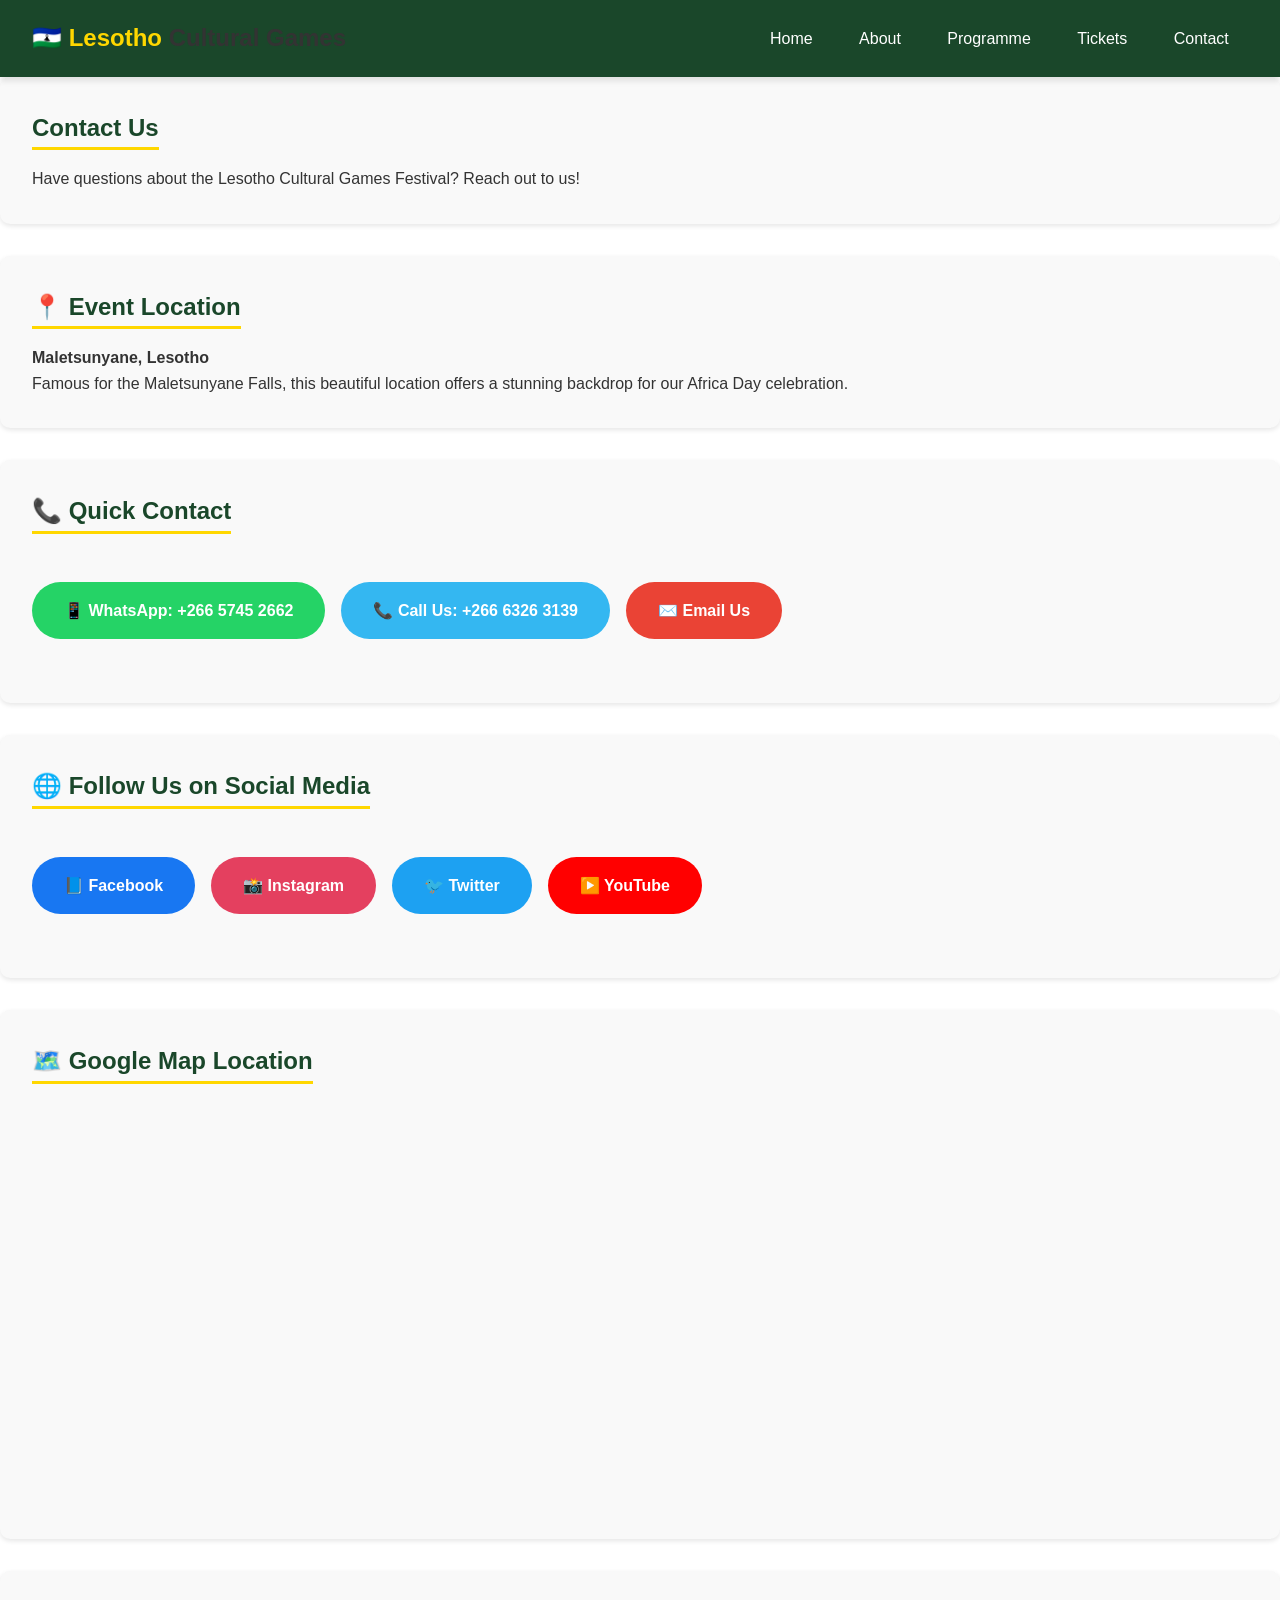
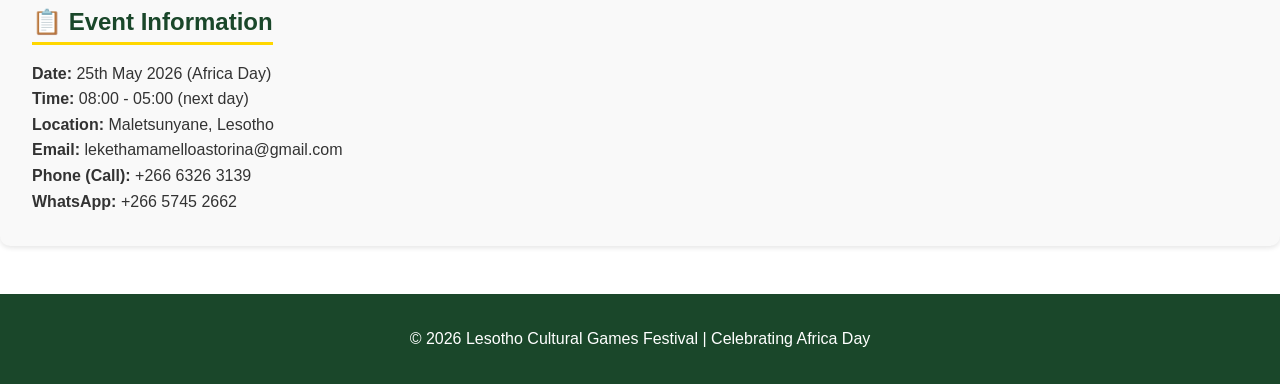
<file: contact.html>
<!DOCTYPE html>
<html lang="en">
<head>
    <meta charset="UTF-8">
    <meta name="viewport" content="width=device-width, initial-scale=1.0">
    <title>Contact | Lesotho Cultural Games Festival</title>
    <link rel="stylesheet" href="style.css">
</head>
<body>
    <header>
        <nav>
            <div class="logo">🇱🇸 <span>Lesotho</span> Cultural Games</div>
            <ul class="nav-links">
                <li><a href="index.html">Home</a></li>
                <li><a href="about.html">About</a></li>
                <li><a href="programme.html">Programme</a></li>
                <li><a href="tickets.html">Tickets</a></li>
                <li><a href="contact.html">Contact</a></li>
            </ul>
        </nav>
    </header>

    <main>
        <div class="card">
            <h2>Contact Us</h2>
            <p>Have questions about the Lesotho Cultural Games Festival? Reach out to us!</p>
        </div>

        <div class="card">
            <h2>📍 Event Location</h2>
            <p><strong>Maletsunyane, Lesotho</strong></p>
            <p>Famous for the Maletsunyane Falls, this beautiful location offers a stunning backdrop for our Africa Day celebration.</p>
        </div>

        <div class="card">
            <h2>📞 Quick Contact</h2>
            <div class="contact-buttons">
                <a href="https://wa.me/26657452662" class="contact-btn whatsapp" target="_blank">
                    📱 WhatsApp: +266 5745 2662
                </a>
                <a href="tel:+26663263139" class="contact-btn call">
                    📞 Call Us: +266 6326 3139
                </a>
                <a href="mailto:lekethamamelloastorina@gmail.com" class="contact-btn email">
                    ✉️ Email Us
                </a>
            </div>
        </div>

        <div class="card">
            <h2>🌐 Follow Us on Social Media</h2>
            <div class="contact-buttons">
                <a href="#" class="contact-btn" style="background: #1877F2;">📘 Facebook</a>
                <a href="#" class="contact-btn" style="background: #E4405F;">📸 Instagram</a>
                <a href="#" class="contact-btn" style="background: #1DA1F2;">🐦 Twitter</a>
                <a href="#" class="contact-btn" style="background: #FF0000;">▶️ YouTube</a>
            </div>
        </div>

        <div class="card">
            <h2>🗺️ Google Map Location</h2>
            <iframe 
                src="https://www.google.com/maps/embed?pb=!1m18!1m12!1m3!1d3605.738!2d27.876!3d-29.816!2m3!1f0!2f0!3f0!3m2!1i1024!2i768!4f13.1!3m3!1m2!1s0x1eae6e5c5c5c5c5%3A0x5c5c5c5c5c5c5c5c!2sMaletsunyane%20Falls!5e0!3m2!1sen!2sls!4v1234567890!5m2!1sen!2sls" 
                width="100%" 
                height="400" 
                style="border:0; border-radius:10px;" 
                allowfullscreen="" 
                loading="lazy">
            </iframe>
        </div>

        <div class="card">
            <h2>📋 Event Information</h2>
            <p><strong>Date:</strong> 25th May 2026 (Africa Day)</p>
            <p><strong>Time:</strong> 08:00 - 05:00 (next day)</p>
            <p><strong>Location:</strong> Maletsunyane, Lesotho</p>
            <p><strong>Email:</strong> lekethamamelloastorina@gmail.com</p>
            <p><strong>Phone (Call):</strong> +266 6326 3139</p>
            <p><strong>WhatsApp:</strong> +266 5745 2662</p>
        </div>
    </main>

    <footer>
        <p>&copy; 2026 Lesotho Cultural Games Festival | Celebrating Africa Day</p>
    </footer>
</body>
</html>
</file>
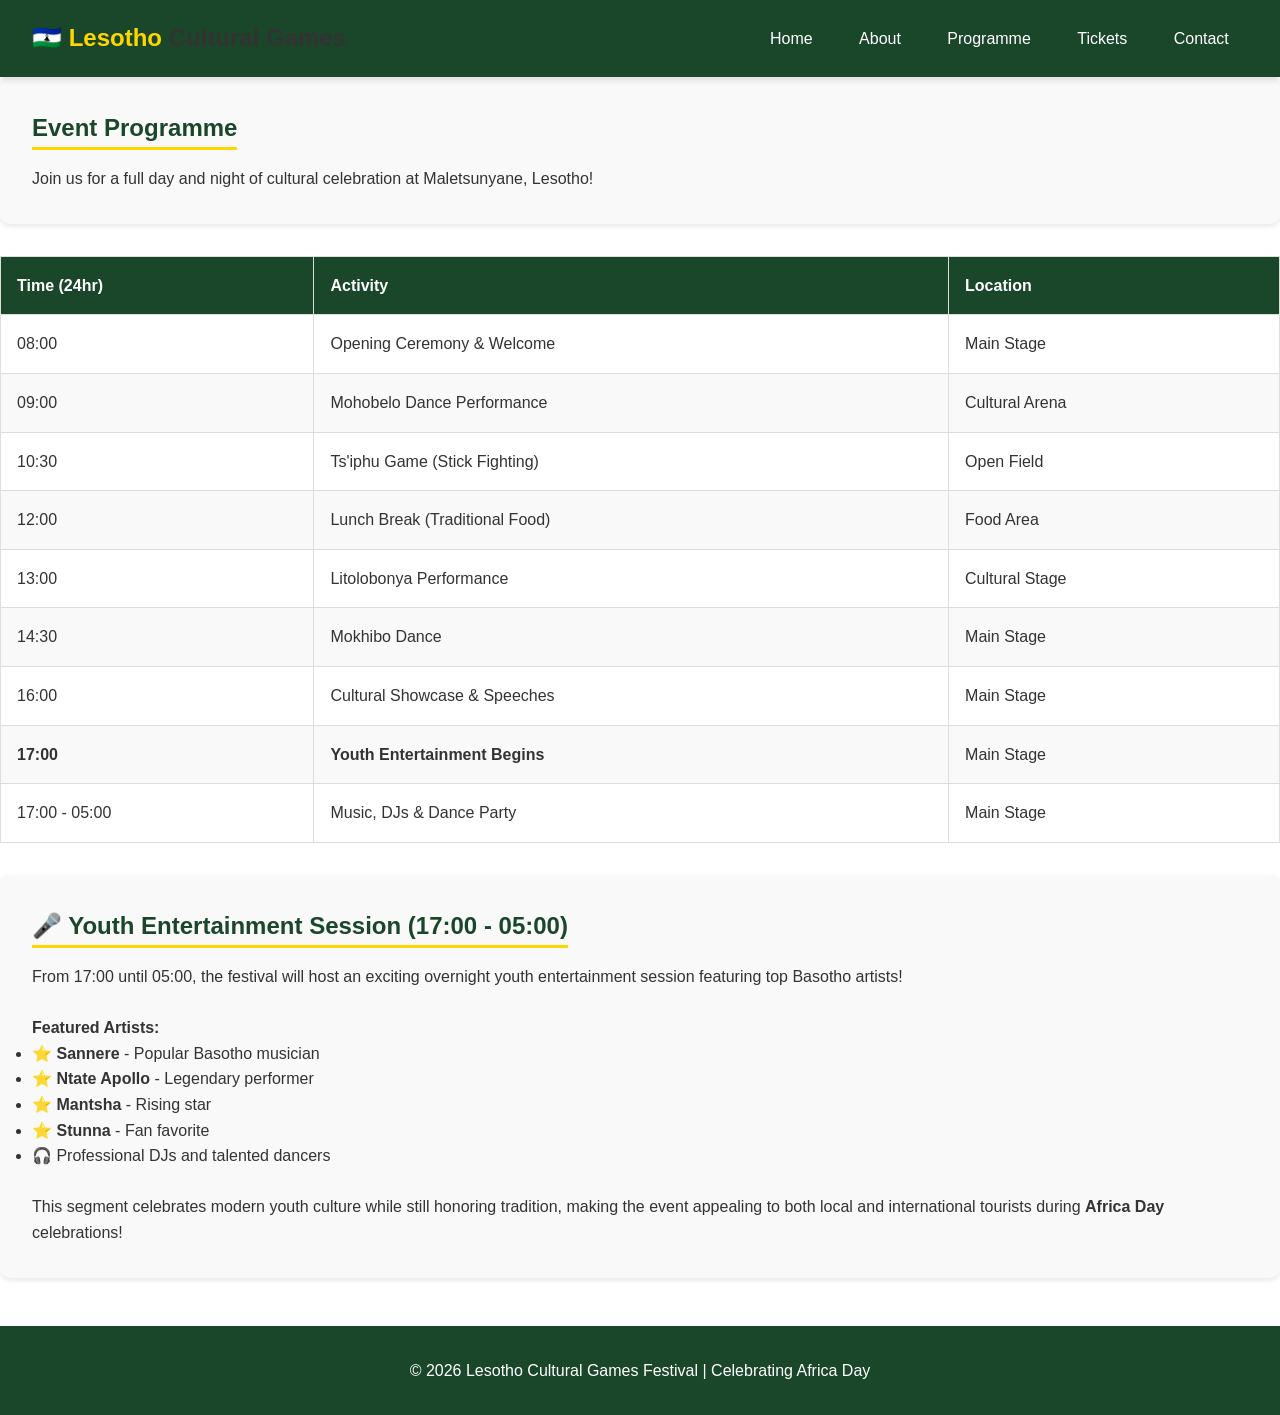
<file: programme.html>
<!DOCTYPE html>
<html lang="en">
<head>
    <meta charset="UTF-8">
    <meta name="viewport" content="width=device-width, initial-scale=1.0">
    <title>Programme | Lesotho Cultural Games Festival</title>
    <link rel="stylesheet" href="style.css">
</head>
<body>
    <header>
        <nav>
            <div class="logo">🇱🇸 <span>Lesotho</span> Cultural Games</div>
            <ul class="nav-links">
                <li><a href="index.html">Home</a></li>
                <li><a href="about.html">About</a></li>
                <li><a href="programme.html">Programme</a></li>
                <li><a href="tickets.html">Tickets</a></li>
                <li><a href="contact.html">Contact</a></li>
            </ul>
        </nav>
    </header>

    <main>
        <div class="card">
            <h2>Event Programme</h2>
            <p>Join us for a full day and night of cultural celebration at Maletsunyane, Lesotho!</p>
        </div>

        <table class="schedule-table">
            <thead>
                <tr>
                    <th>Time (24hr)</th>
                    <th>Activity</th>
                    <th>Location</th>
                </tr>
            </thead>
            <tbody>
                <tr><td>08:00</td><td>Opening Ceremony & Welcome</td><td>Main Stage</td></tr>
                <tr><td>09:00</td><td>Mohobelo Dance Performance</td><td>Cultural Arena</td></tr>
                <tr><td>10:30</td><td>Ts'iphu Game (Stick Fighting)</td><td>Open Field</td></tr>
                <tr><td>12:00</td><td>Lunch Break (Traditional Food)</td><td>Food Area</td></tr>
                <tr><td>13:00</td><td>Litolobonya Performance</td><td>Cultural Stage</td></tr>
                <tr><td>14:30</td><td>Mokhibo Dance</td><td>Main Stage</td></tr>
                <tr><td>16:00</td><td>Cultural Showcase & Speeches</td><td>Main Stage</td></tr>
                <tr><td><strong>17:00</strong></td><td><strong>Youth Entertainment Begins</strong></td><td>Main Stage</td></tr>
                <tr><td>17:00 - 05:00</td><td>Music, DJs & Dance Party</td><td>Main Stage</td></tr>
            </tbody>
        </table>

        <div class="card">
            <h2>🎤 Youth Entertainment Session (17:00 - 05:00)</h2>
            <p>From 17:00 until 05:00, the festival will host an exciting overnight youth entertainment session featuring top Basotho artists!</p>
            <br>
            <p><strong>Featured Artists:</strong></p>
            <ul>
                <li>⭐ <strong>Sannere</strong> - Popular Basotho musician</li>
                <li>⭐ <strong>Ntate Apollo</strong> - Legendary performer</li>
                <li>⭐ <strong>Mantsha</strong> - Rising star</li>
                <li>⭐ <strong>Stunna</strong> - Fan favorite</li>
                <li>🎧 Professional DJs and talented dancers</li>
            </ul>
            <br>
            <p>This segment celebrates modern youth culture while still honoring tradition, making the event appealing to both local and international tourists during <strong>Africa Day</strong> celebrations!</p>
        </div>
    </main>

    <footer>
        <p>&copy; 2026 Lesotho Cultural Games Festival | Celebrating Africa Day</p>
    </footer>
</body>
</html>
</file>
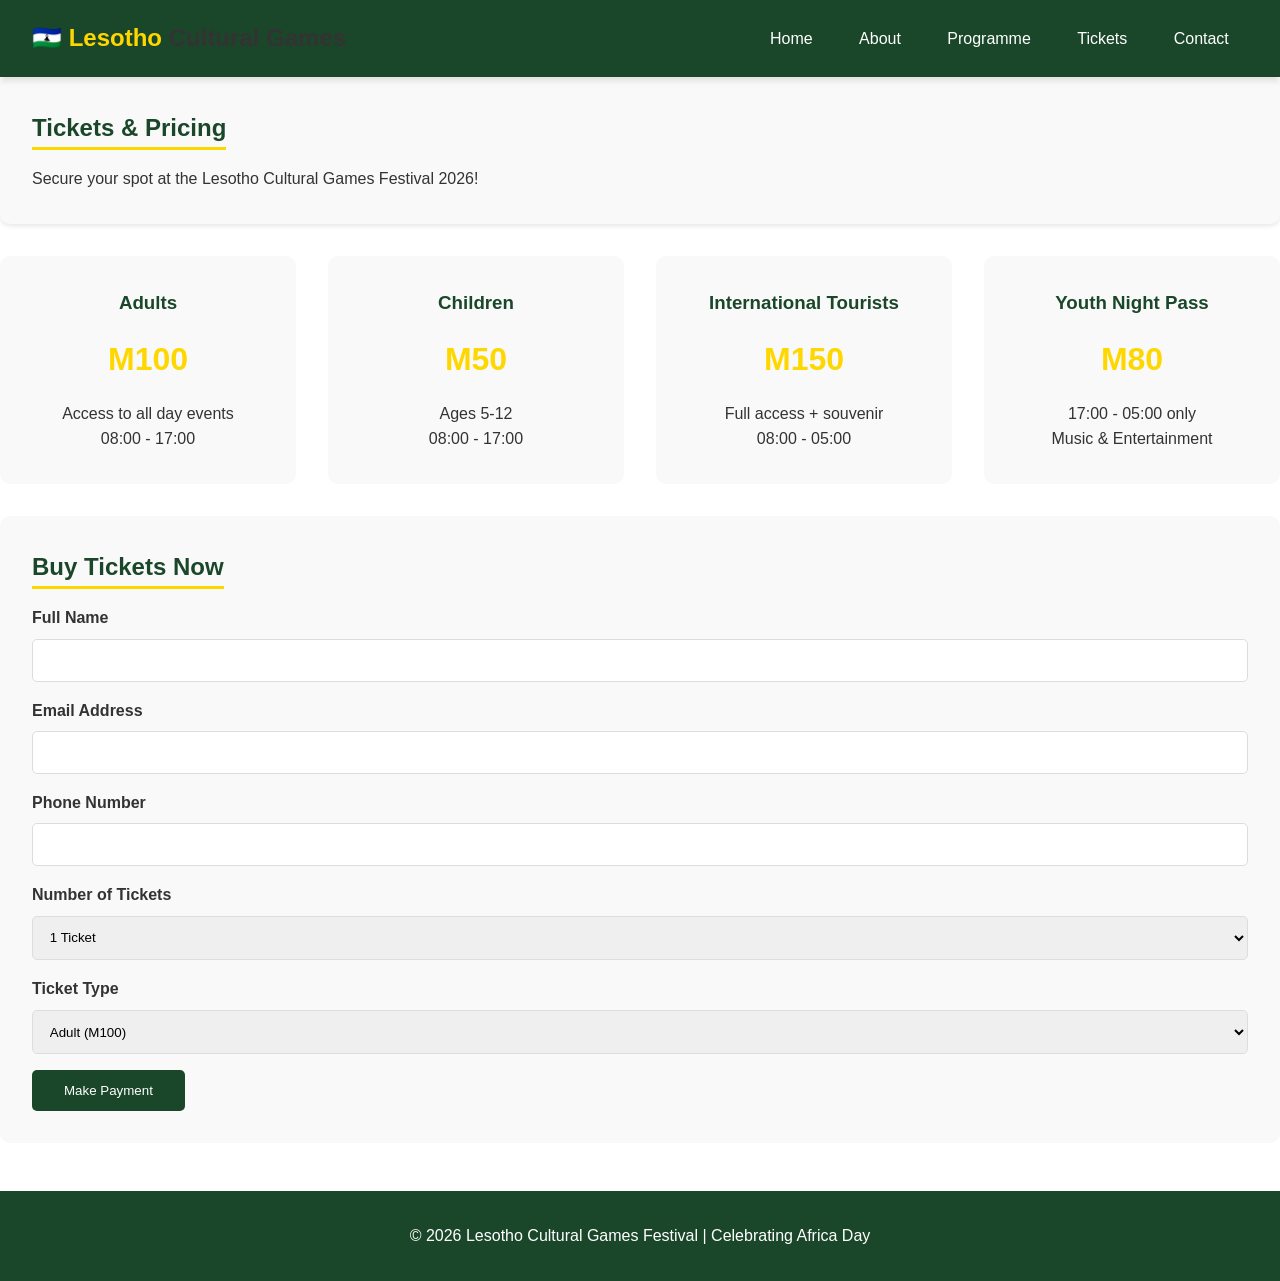
<file: tickets.html>
<!DOCTYPE html>
<html lang="en">
<head>
    <meta charset="UTF-8">
    <meta name="viewport" content="width=device-width, initial-scale=1.0">
    <title>Tickets | Lesotho Cultural Games Festival</title>
    <link rel="stylesheet" href="style.css">
</head>
<body>
    <header>
        <nav>
            <div class="logo">🇱🇸 <span>Lesotho</span> Cultural Games</div>
            <ul class="nav-links">
                <li><a href="index.html">Home</a></li>
                <li><a href="about.html">About</a></li>
                <li><a href="programme.html">Programme</a></li>
                <li><a href="tickets.html">Tickets</a></li>
                <li><a href="contact.html">Contact</a></li>
            </ul>
        </nav>
    </header>

    <main>
        <div class="card">
            <h2>Tickets & Pricing</h2>
            <p>Secure your spot at the Lesotho Cultural Games Festival 2026!</p>
        </div>

        <div class="pricing-grid">
            <div class="pricing-card">
                <h3>Adults</h3>
                <div class="price">M100</div>
                <p>Access to all day events</p>
                <p>08:00 - 17:00</p>
            </div>
            <div class="pricing-card">
                <h3>Children</h3>
                <div class="price">M50</div>
                <p>Ages 5-12</p>
                <p>08:00 - 17:00</p>
            </div>
            <div class="pricing-card">
                <h3>International Tourists</h3>
                <div class="price">M150</div>
                <p>Full access + souvenir</p>
                <p>08:00 - 05:00</p>
            </div>
            <div class="pricing-card">
                <h3>Youth Night Pass</h3>
                <div class="price">M80</div>
                <p>17:00 - 05:00 only</p>
                <p>Music & Entertainment</p>
            </div>
        </div>

        <div class="registration-form">
            <h2>Buy Tickets Now</h2>
            <form action="#" method="POST">
                <div class="form-group">
                    <label for="name">Full Name</label>
                    <input type="text" id="name" name="name" required>
                </div>

                <div class="form-group">
                    <label for="email">Email Address</label>
                    <input type="email" id="email" name="email" required>
                </div>

                <div class="form-group">
                    <label for="phone">Phone Number</label>
                    <input type="tel" id="phone" name="phone" required>
                </div>

                <div class="form-group">
                    <label for="tickets">Number of Tickets</label>
                    <select id="tickets" name="tickets">
                        <option value="1">1 Ticket</option>
                        <option value="2">2 Tickets</option>
                        <option value="3">3 Tickets</option>
                        <option value="4">4 Tickets</option>
                        <option value="5">5+ Tickets</option>
                    </select>
                </div>

                <div class="form-group">
                    <label for="ticket-type">Ticket Type</label>
                    <select id="ticket-type" name="ticket-type">
                        <option value="adult">Adult (M100)</option>
                        <option value="child">Child (M50)</option>
                        <option value="international">International Tourist (M150)</option>
                        <option value="youth">Youth Night Pass (M80)</option>
                        <option value="youth">AT GATE INCREASED BY (M50)</option>
                    </select>
                </div>

                <button type="submit" class="btn">Make Payment</button>
            </form>
        </div>
    </main>

    <footer>
        <p>&copy; 2026 Lesotho Cultural Games Festival | Celebrating Africa Day</p>
    </footer>
</body>
</html>
</file>
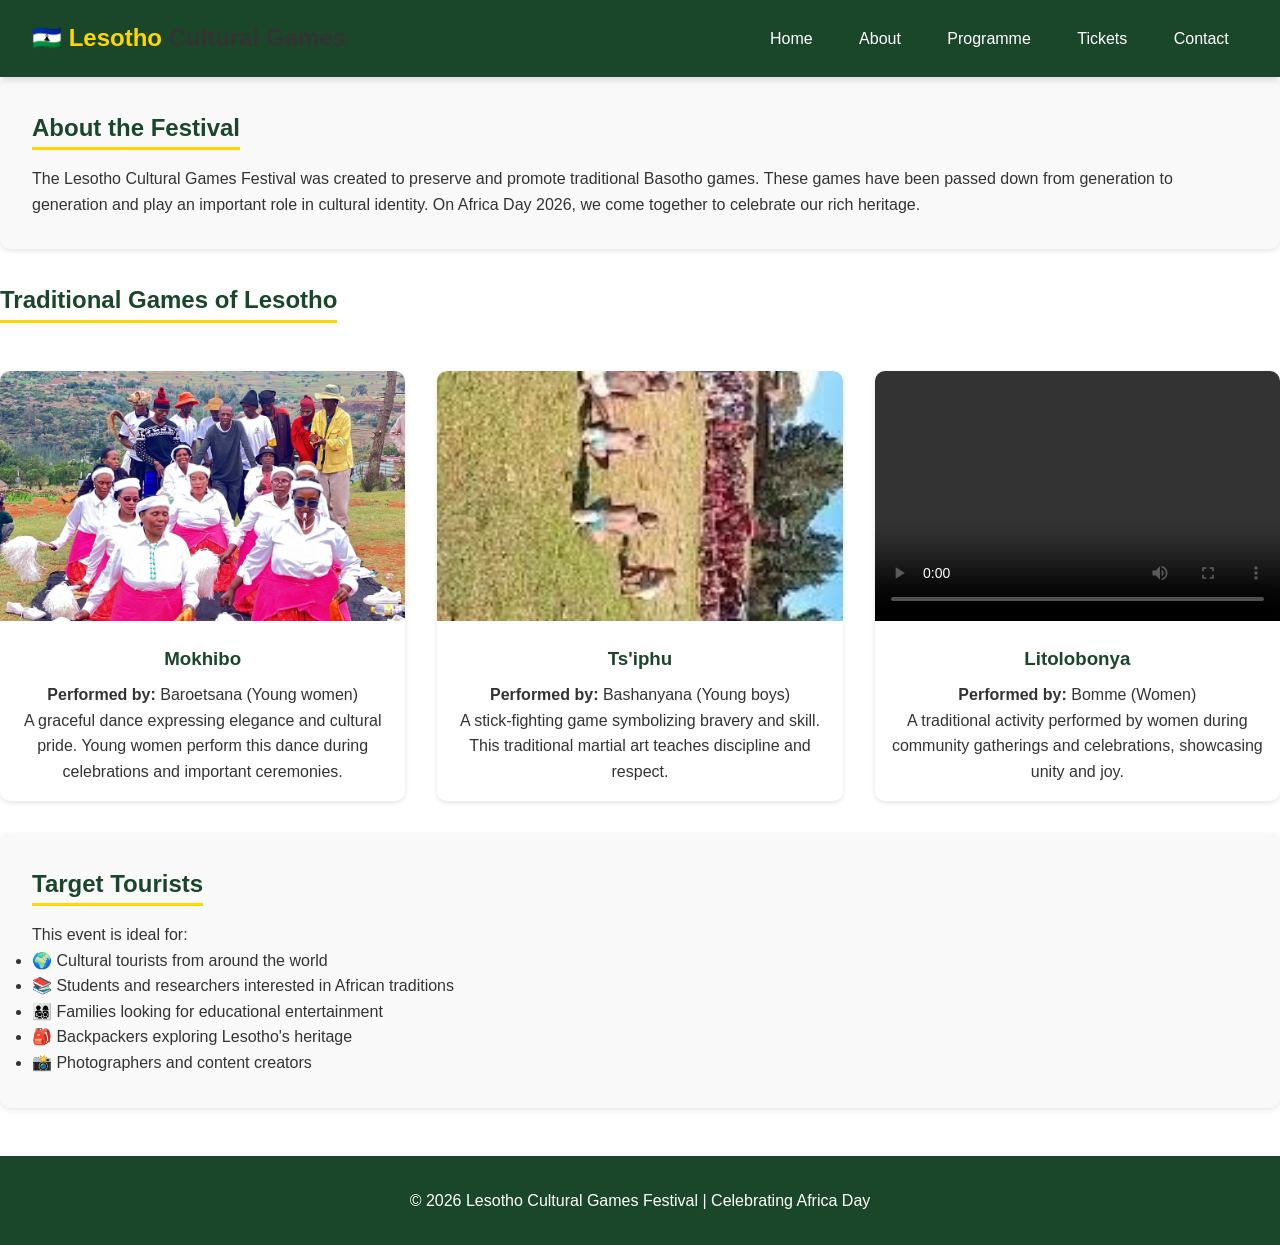
<file: docs/about.html>
<!DOCTYPE html>
<html lang="en">
<head>
    <meta charset="UTF-8">
    <meta name="viewport" content="width=device-width, initial-scale=1.0">
    <title>About | Lesotho Cultural Games Festival</title>
    <link rel="stylesheet" href="style.css">
</head>
<body>
    <header>
        <nav>
            <div class="logo">🇱🇸 <span>Lesotho</span> Cultural Games</div>
            <ul class="nav-links">
                <li><a href="index.html">Home</a></li>
                <li><a href="about.html">About</a></li>
                <li><a href="programme.html">Programme</a></li>
                <li><a href="tickets.html">Tickets</a></li>
                <li><a href="contact.html">Contact</a></li>
            </ul>
        </nav>
    </header>

    <main>
        <div class="card">
            <h2>About the Festival</h2>
            <p>The Lesotho Cultural Games Festival was created to preserve and promote traditional Basotho games. These games have been passed down from generation to generation and play an important role in cultural identity. On Africa Day 2026, we come together to celebrate our rich heritage.</p>
        </div>

        <h2>Traditional Games of Lesotho</h2>
        <div class="media-gallery">
            <!-- Mokhibo -->
            <div class="media-item">
                <img src="Mokhibo.jpg" alt="Mokhibo Dance">
                <div class="media-caption">
                    <h3>Mokhibo</h3>
                    <p><strong>Performed by:</strong> Baroetsana (Young women)</p>
                    <p>A graceful dance expressing elegance and cultural pride. Young women perform this dance during celebrations and important ceremonies.</p>
                </div>
            </div>

            <!-- Ts'iphu -->
            <div class="media-item">
                <img src="Tshiphu.jpg" alt="Ts'iphu Game">
                <div class="media-caption">
                    <h3>Ts'iphu</h3>
                    <p><strong>Performed by:</strong> Bashanyana (Young boys)</p>
                    <p>A stick-fighting game symbolizing bravery and skill. This traditional martial art teaches discipline and respect.</p>
                </div>
            </div>

            <!-- Litolobonya with Video -->
            <div class="media-item">
                <video controls>
                    <source src=" litolobonya.mp4" type="video/mp4">
                    Your browser does not support the video tag.
                </video>
                <div class="media-caption">
                    <h3>Litolobonya</h3>
                    <p><strong>Performed by:</strong> Bomme (Women)</p>
                    <p>A traditional activity performed by women during community gatherings and celebrations, showcasing unity and joy.</p>
                </div>
            </div>
        </div>

        <div class="card">
            <h2>Target Tourists</h2>
            <p>This event is ideal for:</p>
            <ul>
                <li>🌍 Cultural tourists from around the world</li>
                <li>📚 Students and researchers interested in African traditions</li>
                <li>👨‍👩‍👧‍👦 Families looking for educational entertainment</li>
                <li>🎒 Backpackers exploring Lesotho's heritage</li>
                <li>📸 Photographers and content creators</li>
            </ul>
        </div>
    </main>

    <footer>
        <p>&copy; 2026 Lesotho Cultural Games Festival | Celebrating Africa Day</p>
    </footer>
</body>
</html>
</file>
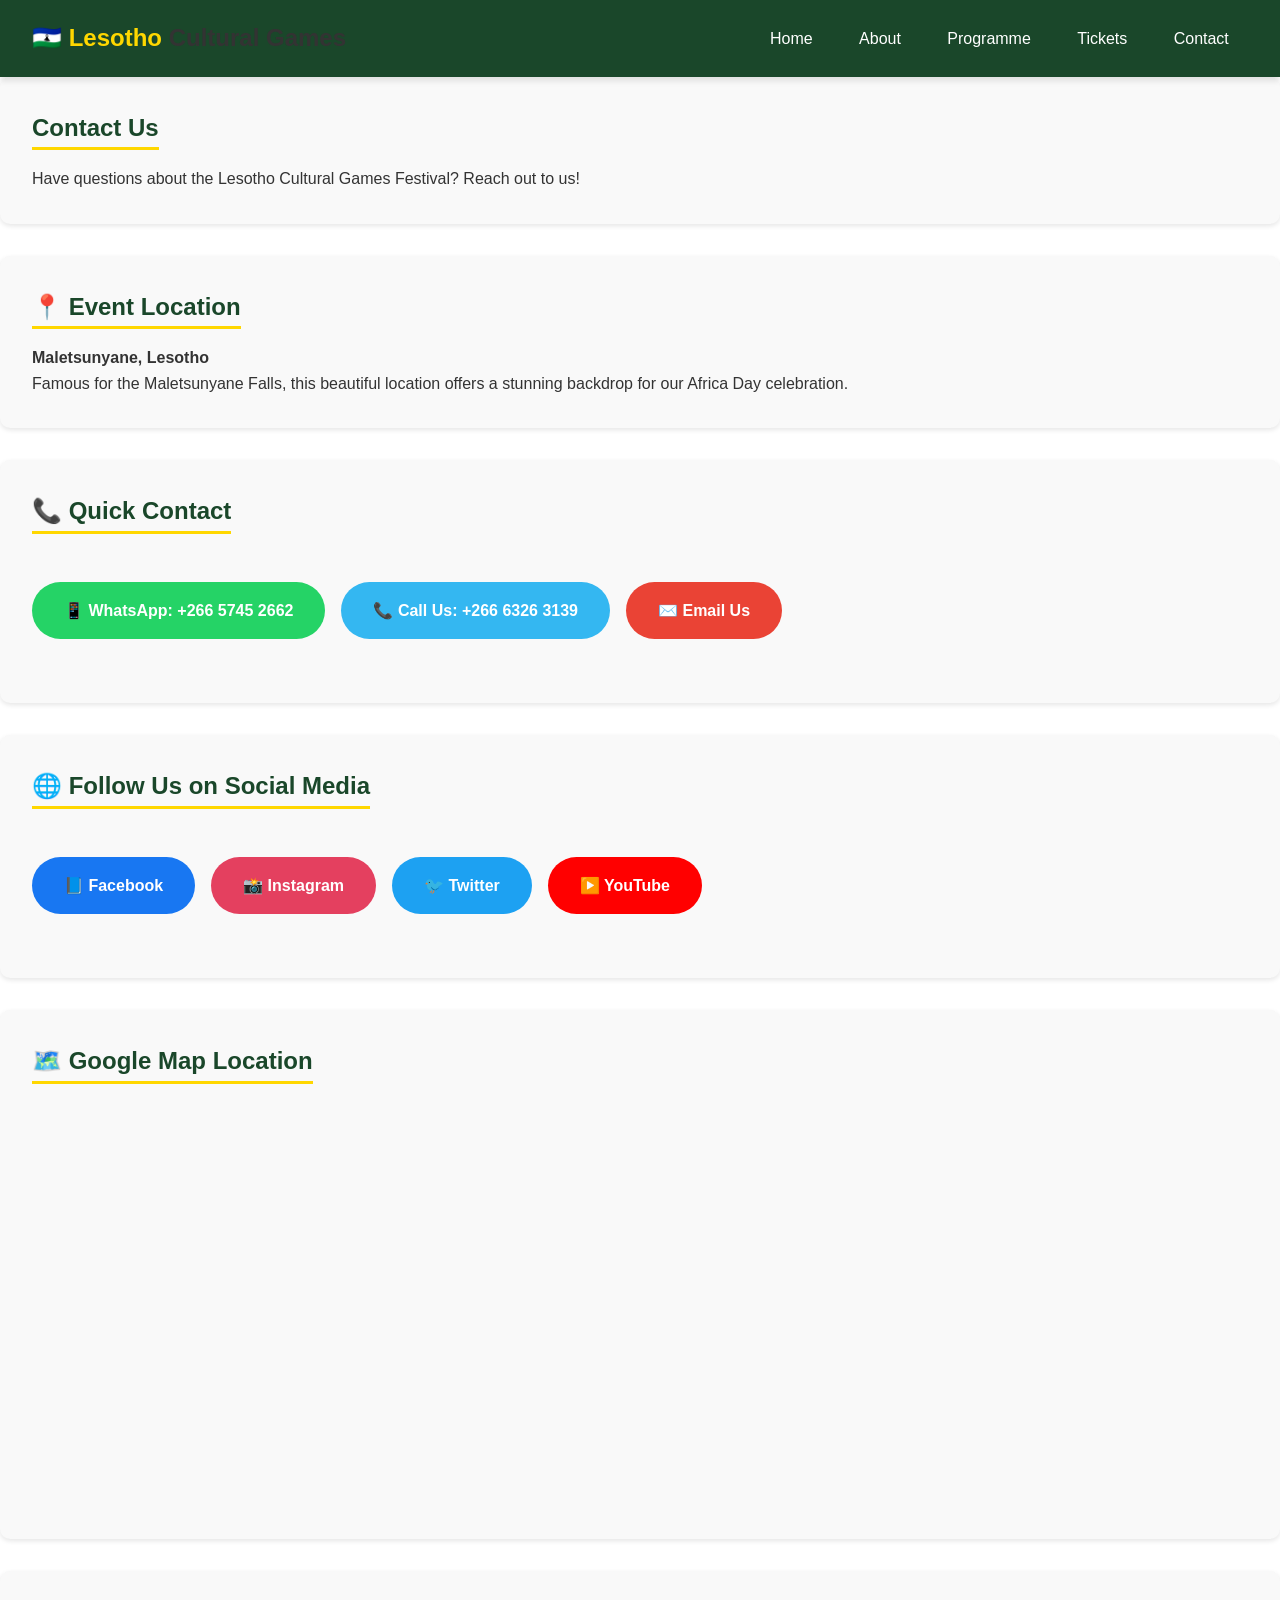
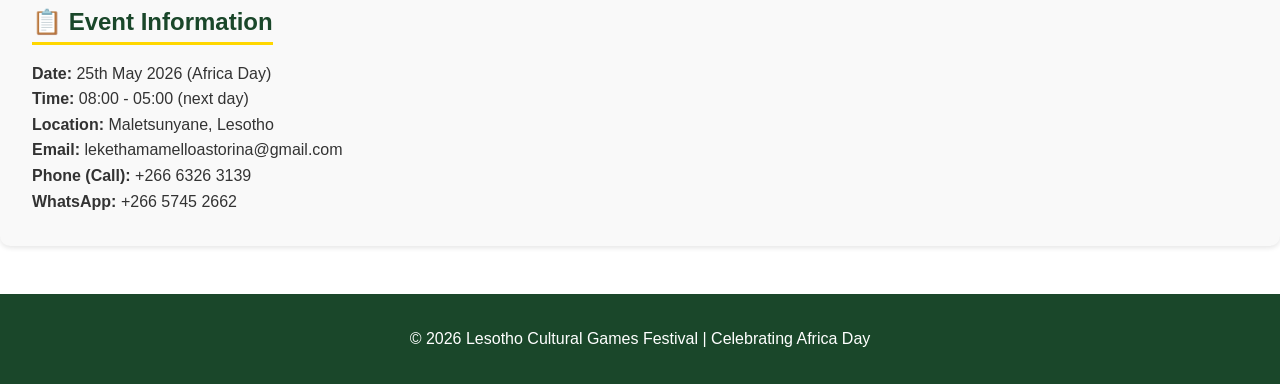
<file: docs/contact.html>
<!DOCTYPE html>
<html lang="en">
<head>
    <meta charset="UTF-8">
    <meta name="viewport" content="width=device-width, initial-scale=1.0">
    <title>Contact | Lesotho Cultural Games Festival</title>
    <link rel="stylesheet" href="style.css">
</head>
<body>
    <header>
        <nav>
            <div class="logo">🇱🇸 <span>Lesotho</span> Cultural Games</div>
            <ul class="nav-links">
                <li><a href="index.html">Home</a></li>
                <li><a href="about.html">About</a></li>
                <li><a href="programme.html">Programme</a></li>
                <li><a href="tickets.html">Tickets</a></li>
                <li><a href="contact.html">Contact</a></li>
            </ul>
        </nav>
    </header>

    <main>
        <div class="card">
            <h2>Contact Us</h2>
            <p>Have questions about the Lesotho Cultural Games Festival? Reach out to us!</p>
        </div>

        <div class="card">
            <h2>📍 Event Location</h2>
            <p><strong>Maletsunyane, Lesotho</strong></p>
            <p>Famous for the Maletsunyane Falls, this beautiful location offers a stunning backdrop for our Africa Day celebration.</p>
        </div>

        <div class="card">
            <h2>📞 Quick Contact</h2>
            <div class="contact-buttons">
                <a href="https://wa.me/26657452662" class="contact-btn whatsapp" target="_blank">
                    📱 WhatsApp: +266 5745 2662
                </a>
                <a href="tel:+26663263139" class="contact-btn call">
                    📞 Call Us: +266 6326 3139
                </a>
                <a href="mailto:lekethamamelloastorina@gmail.com" class="contact-btn email">
                    ✉️ Email Us
                </a>
            </div>
        </div>

        <div class="card">
            <h2>🌐 Follow Us on Social Media</h2>
            <div class="contact-buttons">
                <a href="#" class="contact-btn" style="background: #1877F2;">📘 Facebook</a>
                <a href="#" class="contact-btn" style="background: #E4405F;">📸 Instagram</a>
                <a href="#" class="contact-btn" style="background: #1DA1F2;">🐦 Twitter</a>
                <a href="#" class="contact-btn" style="background: #FF0000;">▶️ YouTube</a>
            </div>
        </div>

        <div class="card">
            <h2>🗺️ Google Map Location</h2>
            <iframe 
                src="https://www.google.com/maps/embed?pb=!1m18!1m12!1m3!1d3605.738!2d27.876!3d-29.816!2m3!1f0!2f0!3f0!3m2!1i1024!2i768!4f13.1!3m3!1m2!1s0x1eae6e5c5c5c5c5%3A0x5c5c5c5c5c5c5c5c!2sMaletsunyane%20Falls!5e0!3m2!1sen!2sls!4v1234567890!5m2!1sen!2sls" 
                width="100%" 
                height="400" 
                style="border:0; border-radius:10px;" 
                allowfullscreen="" 
                loading="lazy">
            </iframe>
        </div>

        <div class="card">
            <h2>📋 Event Information</h2>
            <p><strong>Date:</strong> 25th May 2026 (Africa Day)</p>
            <p><strong>Time:</strong> 08:00 - 05:00 (next day)</p>
            <p><strong>Location:</strong> Maletsunyane, Lesotho</p>
            <p><strong>Email:</strong> lekethamamelloastorina@gmail.com</p>
            <p><strong>Phone (Call):</strong> +266 6326 3139</p>
            <p><strong>WhatsApp:</strong> +266 5745 2662</p>
        </div>
    </main>

    <footer>
        <p>&copy; 2026 Lesotho Cultural Games Festival | Celebrating Africa Day</p>
    </footer>
</body>
</html>
</file>
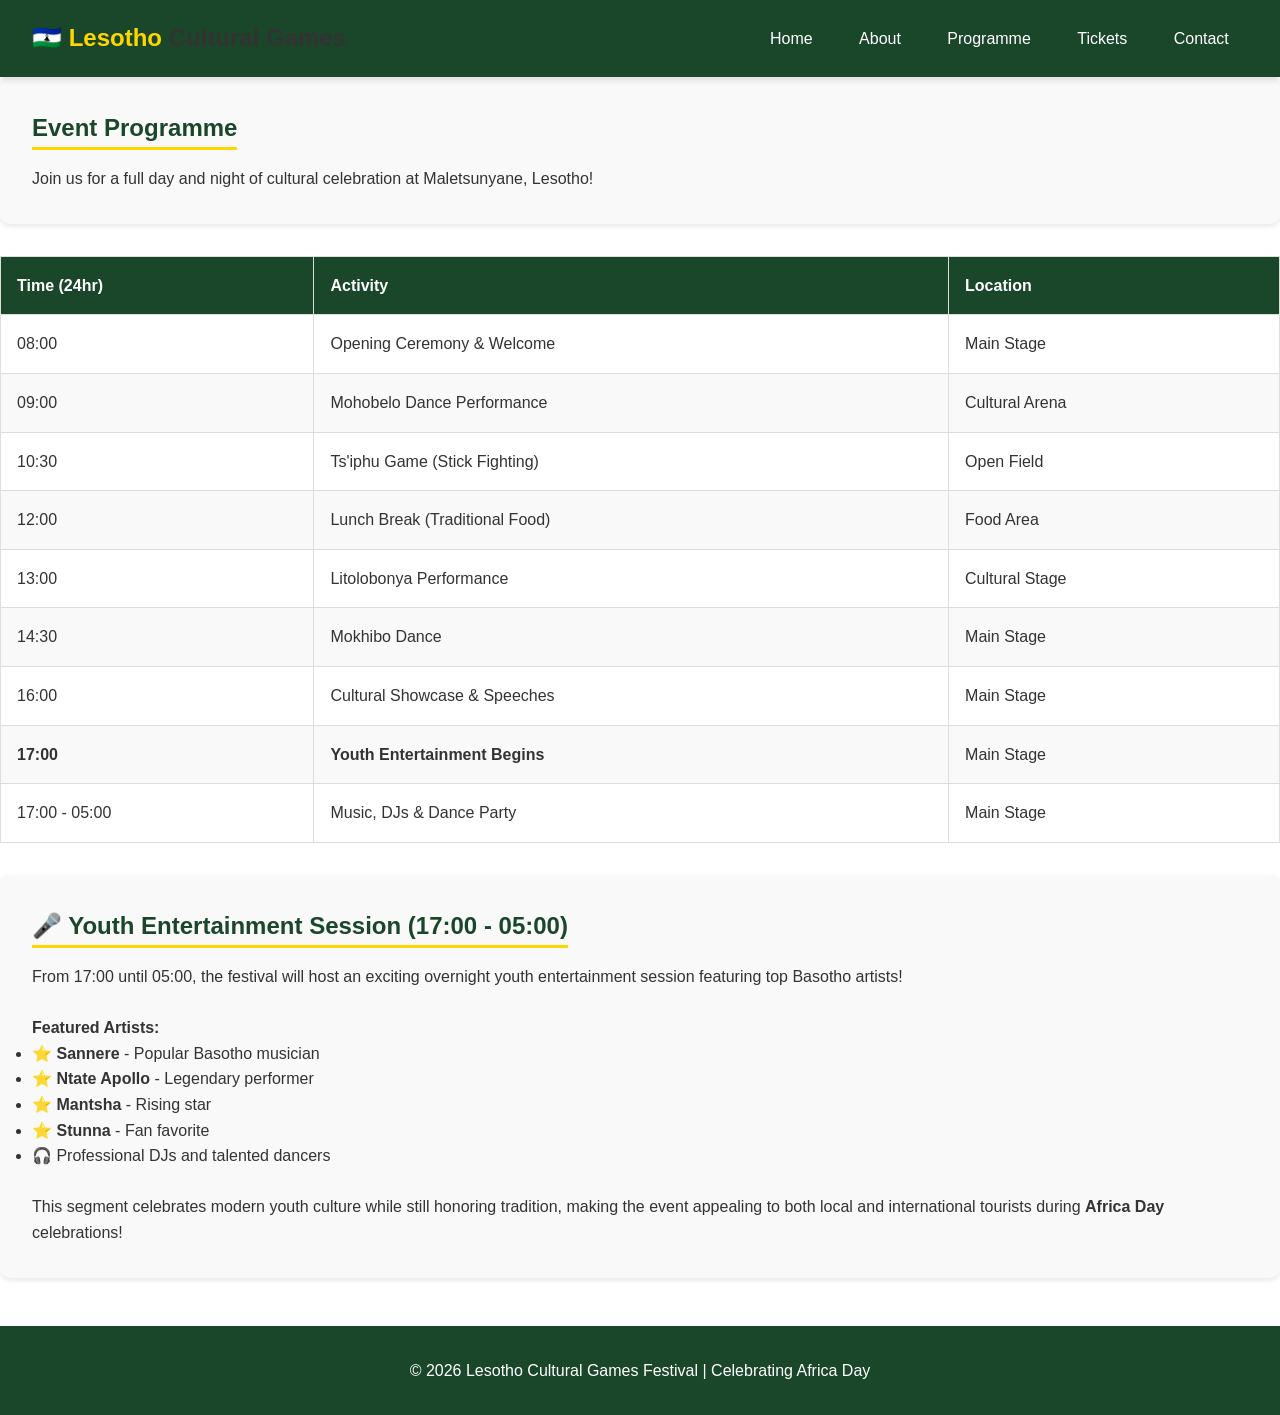
<file: docs/programme.html>
<!DOCTYPE html>
<html lang="en">
<head>
    <meta charset="UTF-8">
    <meta name="viewport" content="width=device-width, initial-scale=1.0">
    <title>Programme | Lesotho Cultural Games Festival</title>
    <link rel="stylesheet" href="style.css">
</head>
<body>
    <header>
        <nav>
            <div class="logo">🇱🇸 <span>Lesotho</span> Cultural Games</div>
            <ul class="nav-links">
                <li><a href="index.html">Home</a></li>
                <li><a href="about.html">About</a></li>
                <li><a href="programme.html">Programme</a></li>
                <li><a href="tickets.html">Tickets</a></li>
                <li><a href="contact.html">Contact</a></li>
            </ul>
        </nav>
    </header>

    <main>
        <div class="card">
            <h2>Event Programme</h2>
            <p>Join us for a full day and night of cultural celebration at Maletsunyane, Lesotho!</p>
        </div>

        <table class="schedule-table">
            <thead>
                <tr>
                    <th>Time (24hr)</th>
                    <th>Activity</th>
                    <th>Location</th>
                </tr>
            </thead>
            <tbody>
                <tr><td>08:00</td><td>Opening Ceremony & Welcome</td><td>Main Stage</td></tr>
                <tr><td>09:00</td><td>Mohobelo Dance Performance</td><td>Cultural Arena</td></tr>
                <tr><td>10:30</td><td>Ts'iphu Game (Stick Fighting)</td><td>Open Field</td></tr>
                <tr><td>12:00</td><td>Lunch Break (Traditional Food)</td><td>Food Area</td></tr>
                <tr><td>13:00</td><td>Litolobonya Performance</td><td>Cultural Stage</td></tr>
                <tr><td>14:30</td><td>Mokhibo Dance</td><td>Main Stage</td></tr>
                <tr><td>16:00</td><td>Cultural Showcase & Speeches</td><td>Main Stage</td></tr>
                <tr><td><strong>17:00</strong></td><td><strong>Youth Entertainment Begins</strong></td><td>Main Stage</td></tr>
                <tr><td>17:00 - 05:00</td><td>Music, DJs & Dance Party</td><td>Main Stage</td></tr>
            </tbody>
        </table>

        <div class="card">
            <h2>🎤 Youth Entertainment Session (17:00 - 05:00)</h2>
            <p>From 17:00 until 05:00, the festival will host an exciting overnight youth entertainment session featuring top Basotho artists!</p>
            <br>
            <p><strong>Featured Artists:</strong></p>
            <ul>
                <li>⭐ <strong>Sannere</strong> - Popular Basotho musician</li>
                <li>⭐ <strong>Ntate Apollo</strong> - Legendary performer</li>
                <li>⭐ <strong>Mantsha</strong> - Rising star</li>
                <li>⭐ <strong>Stunna</strong> - Fan favorite</li>
                <li>🎧 Professional DJs and talented dancers</li>
            </ul>
            <br>
            <p>This segment celebrates modern youth culture while still honoring tradition, making the event appealing to both local and international tourists during <strong>Africa Day</strong> celebrations!</p>
        </div>
    </main>

    <footer>
        <p>&copy; 2026 Lesotho Cultural Games Festival | Celebrating Africa Day</p>
    </footer>
</body>
</html>
</file>
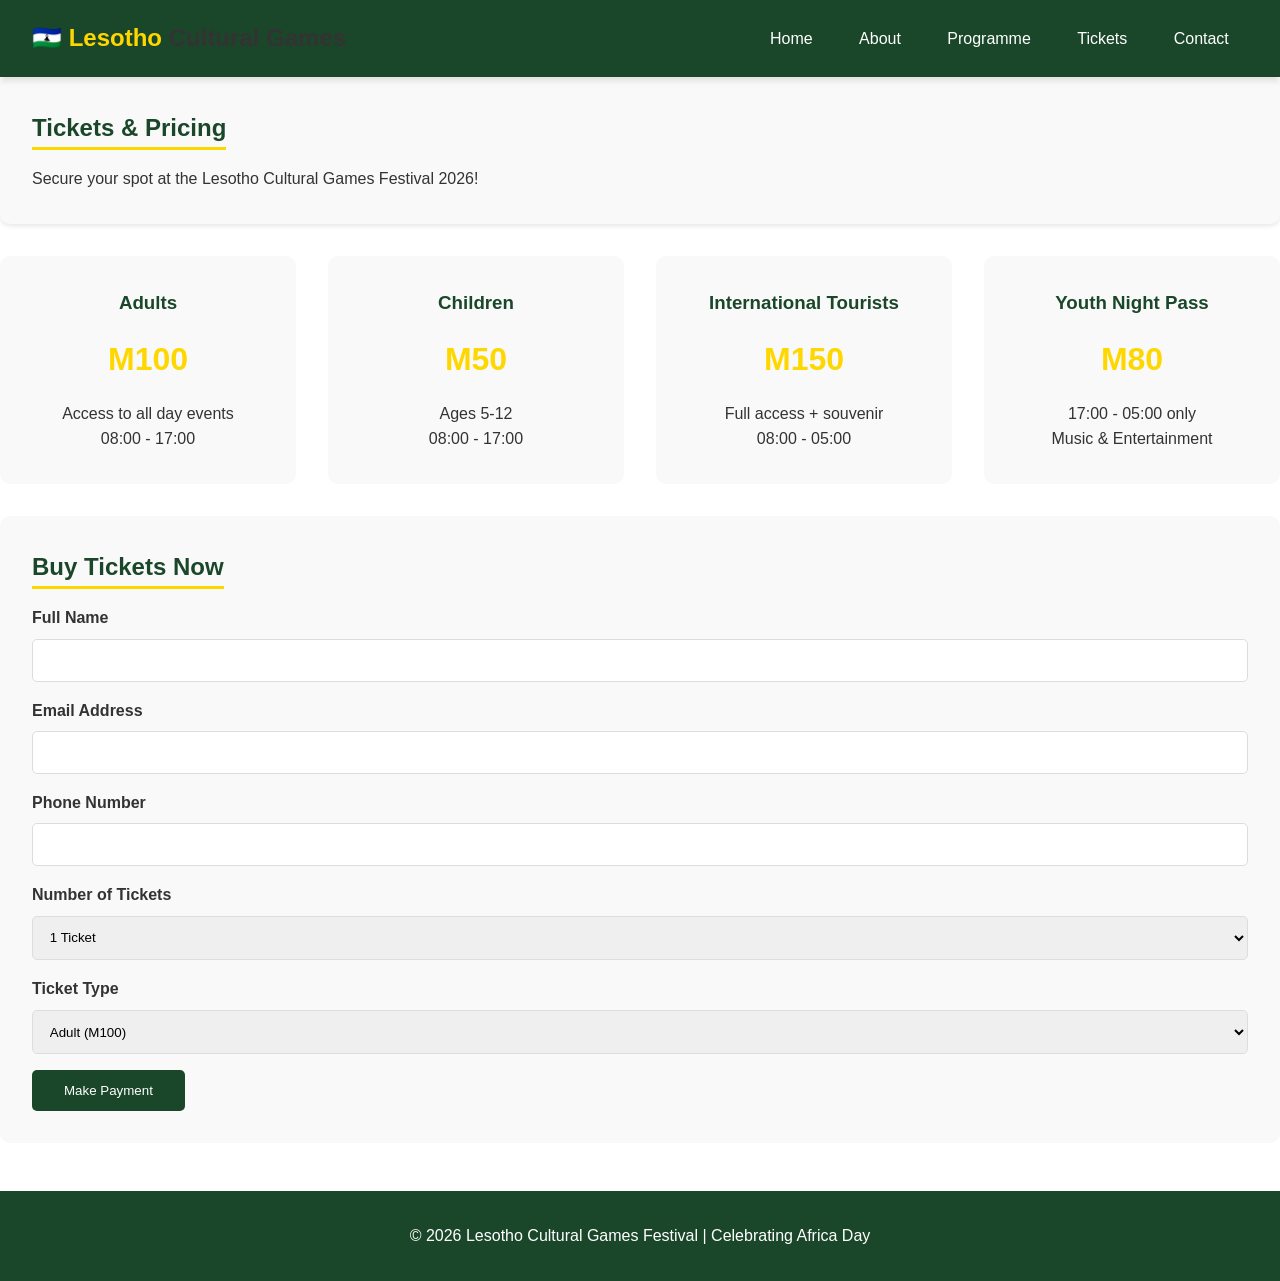
<file: docs/tickets.html>
<!DOCTYPE html>
<html lang="en">
<head>
    <meta charset="UTF-8">
    <meta name="viewport" content="width=device-width, initial-scale=1.0">
    <title>Tickets | Lesotho Cultural Games Festival</title>
    <link rel="stylesheet" href="style.css">
</head>
<body>
    <header>
        <nav>
            <div class="logo">🇱🇸 <span>Lesotho</span> Cultural Games</div>
            <ul class="nav-links">
                <li><a href="index.html">Home</a></li>
                <li><a href="about.html">About</a></li>
                <li><a href="programme.html">Programme</a></li>
                <li><a href="tickets.html">Tickets</a></li>
                <li><a href="contact.html">Contact</a></li>
            </ul>
        </nav>
    </header>

    <main>
        <div class="card">
            <h2>Tickets & Pricing</h2>
            <p>Secure your spot at the Lesotho Cultural Games Festival 2026!</p>
        </div>

        <div class="pricing-grid">
            <div class="pricing-card">
                <h3>Adults</h3>
                <div class="price">M100</div>
                <p>Access to all day events</p>
                <p>08:00 - 17:00</p>
            </div>
            <div class="pricing-card">
                <h3>Children</h3>
                <div class="price">M50</div>
                <p>Ages 5-12</p>
                <p>08:00 - 17:00</p>
            </div>
            <div class="pricing-card">
                <h3>International Tourists</h3>
                <div class="price">M150</div>
                <p>Full access + souvenir</p>
                <p>08:00 - 05:00</p>
            </div>
            <div class="pricing-card">
                <h3>Youth Night Pass</h3>
                <div class="price">M80</div>
                <p>17:00 - 05:00 only</p>
                <p>Music & Entertainment</p>
            </div>
        </div>

        <div class="registration-form">
            <h2>Buy Tickets Now</h2>
            <form action="#" method="POST">
                <div class="form-group">
                    <label for="name">Full Name</label>
                    <input type="text" id="name" name="name" required>
                </div>

                <div class="form-group">
                    <label for="email">Email Address</label>
                    <input type="email" id="email" name="email" required>
                </div>

                <div class="form-group">
                    <label for="phone">Phone Number</label>
                    <input type="tel" id="phone" name="phone" required>
                </div>

                <div class="form-group">
                    <label for="tickets">Number of Tickets</label>
                    <select id="tickets" name="tickets">
                        <option value="1">1 Ticket</option>
                        <option value="2">2 Tickets</option>
                        <option value="3">3 Tickets</option>
                        <option value="4">4 Tickets</option>
                        <option value="5">5+ Tickets</option>
                    </select>
                </div>

                <div class="form-group">
                    <label for="ticket-type">Ticket Type</label>
                    <select id="ticket-type" name="ticket-type">
                        <option value="adult">Adult (M100)</option>
                        <option value="child">Child (M50)</option>
                        <option value="international">International Tourist (M150)</option>
                        <option value="youth">Youth Night Pass (M80)</option>
                        <option value="youth">AT GATE INCREASED BY (M50)</option>
                    </select>
                </div>

                <button type="submit" class="btn">Make Payment</button>
            </form>
        </div>
    </main>

    <footer>
        <p>&copy; 2026 Lesotho Cultural Games Festival | Celebrating Africa Day</p>
    </footer>
</body>
</html>
</file>
<file: style.css>
* {
    margin: 0;
    padding: 0;
    box-sizing: border-box;
}

body {
    font-family: 'Poppins', 'Segoe UI', Tahoma, Geneva, Verdana, sans-serif;
    line-height: 1.6;
    color: #333;
}

/* ===== MODERN NAVBAR ===== */
header {
    background: #1a472a;
    box-shadow: 0 4px 6px rgba(0,0,0,0.1);
    position: sticky;
    top: 0;
    z-index: 1000;
}

nav {
    max-width: 1400px;
    margin: 0 auto;
    display: flex;
    justify-content: space-between;
    align-items: center;
    padding: 0.8rem 2rem;
    flex-wrap: wrap;
}

.logo {
    font-size: 1.5rem;
    font-weight: 700;
}

.logo a {
    color: white;
    text-decoration: none;
    transition: all 0.3s;
}

.logo span {
    color: #ffd700;
}

/* Desktop Navigation */
.nav-links {
    display: flex;
    list-style: none;
    gap: 0.5rem;
}

.nav-links li {
    position: relative;
}

.nav-links a {
    color: white;
    text-decoration: none;
    padding: 0.8rem 1.2rem;
    display: block;
    font-weight: 500;
    transition: all 0.3s ease;
    border-radius: 50px;
}

.nav-links a:hover {
    background: #ffd700;
    color: #1a472a;
    transform: translateY(-2px);
}

/* Active Page Indicator */
.nav-links a.active {
    background: #ffd700;
    color: #1a472a;
}

/* Dropdown Menu */
.dropdown {
    position: relative;
}

.dropdown-content {
    display: none;
    position: absolute;
    top: 100%;
    left: 0;
    background: #1a472a;
    min-width: 200px;
    border-radius: 10px;
    box-shadow: 0 8px 16px rgba(0,0,0,0.2);
    z-index: 1;
    overflow: hidden;
}

.dropdown-content a {
    padding: 0.8rem 1.2rem;
    border-bottom: 1px solid rgba(255,255,255,0.1);
}

.dropdown-content a:last-child {
    border-bottom: none;
}

.dropdown-content a:hover {
    background: #ffd700;
    color: #1a472a;
    padding-left: 1.5rem;
}

.dropdown:hover .dropdown-content {
    display: block;
}

/* Mobile Menu Button */
.menu-toggle {
    display: none;
    background: none;
    border: none;
    color: white;
    font-size: 1.8rem;
    cursor: pointer;
    padding: 0.5rem;
}

/* Mobile Responsive */
@media (max-width: 768px) {
    .menu-toggle {
        display: block;
    }
    
    .nav-links {
        display: none;
        width: 100%;
        flex-direction: column;
        gap: 0;
        margin-top: 1rem;
    }
    
    .nav-links.active {
        display: flex;
    }
    
    .nav-links li {
        width: 100%;
    }
    
    .nav-links a {
        padding: 1rem;
        text-align: center;
        border-radius: 0;
    }
    
    .dropdown-content {
        position: static;
        width: 100%;
        box-shadow: none;
        padding-left: 1rem;
    }
    
    .dropdown-content a {
        text-align: center;
    }
}

/* Hero Section */
.hero {
    background: linear-gradient(rgba(0,0,0,0.5), rgba(0,0,0,0.5)), url('media/banner.jpg');
    background-size: cover;
    background-position: center;
    height: 500px;
    display: flex;
    align-items: center;
    justify-content: center;
    text-align: center;
    color: white;
    border-radius: 10px;
    margin-bottom: 2rem;
}

.hero-content h1 {
    font-size: 3rem;
    margin-bottom: 1rem;
    animation: fadeInUp 1s ease;
}

.hero-content p {
    font-size: 1.2rem;
    animation: fadeInUp 1s ease 0.3s both;
}

@keyframes fadeInUp {
    from {
        opacity: 0;
        transform: translateY(30px);
    }
    to {
        opacity: 1;
        transform: translateY(0);
    }
}

/* Cards & Grid */
.card {
    background: #f9f9f9;
    padding: 2rem;
    border-radius: 10px;
    margin-bottom: 2rem;
    box-shadow: 0 2px 5px rgba(0,0,0,0.1);
    transition: transform 0.3s, box-shadow 0.3s;
}

.card:hover {
    transform: translateY(-5px);
    box-shadow: 0 5px 15px rgba(0,0,0,0.2);
}

h2 {
    color: #1a472a;
    margin-bottom: 1rem;
    border-bottom: 3px solid #ffd700;
    display: inline-block;
}

/* Media Gallery */
.media-gallery {
    display: grid;
    grid-template-columns: repeat(auto-fit, minmax(300px, 1fr));
    gap: 2rem;
    margin: 2rem 0;
}

.media-item {
    background: white;
    border-radius: 10px;
    overflow: hidden;
    box-shadow: 0 2px 5px rgba(0,0,0,0.1);
    transition: transform 0.3s;
}

.media-item:hover {
    transform: translateY(-5px);
}

.media-item img, .media-item video {
    width: 100%;
    height: 250px;
    object-fit: cover;
}

.media-caption {
    padding: 1rem;
    text-align: center;
}

.media-caption h3 {
    color: #1a472a;
    margin-bottom: 0.5rem;
}

/* Table */
.schedule-table {
    width: 100%;
    border-collapse: collapse;
    margin: 2rem 0;
}

.schedule-table th, .schedule-table td {
    border: 1px solid #ddd;
    padding: 1rem;
    text-align: left;
}

.schedule-table th {
    background: #1a472a;
    color: white;
}

.schedule-table tr:nth-child(even) {
    background: #f9f9f9;
}

.schedule-table tr:hover {
    background: #f0f0f0;
}

/* Form */
.registration-form {
    background: #f9f9f9;
    padding: 2rem;
    border-radius: 10px;
    margin-top: 2rem;
}

.form-group {
    margin-bottom: 1rem;
}

.form-group label {
    display: block;
    margin-bottom: 0.5rem;
    font-weight: bold;
}

.form-group input, .form-group select {
    width: 100%;
    padding: 0.8rem;
    border: 1px solid #ddd;
    border-radius: 5px;
    transition: border 0.3s;
}

.form-group input:focus, .form-group select:focus {
    outline: none;
    border-color: #ffd700;
}

.btn {
    background: #1a472a;
    color: white;
    padding: 0.8rem 2rem;
    border: none;
    border-radius: 5px;
    cursor: pointer;
    transition: background 0.3s, transform 0.3s;
}

.btn:hover {
    background: #2d6a4f;
    transform: scale(1.05);
}

/* Contact Buttons */
.contact-buttons {
    display: flex;
    gap: 1rem;
    flex-wrap: wrap;
    margin: 2rem 0;
}

.contact-btn {
    display: inline-flex;
    align-items: center;
    gap: 0.5rem;
    padding: 1rem 2rem;
    text-decoration: none;
    border-radius: 50px;
    color: white;
    font-weight: bold;
    transition: transform 0.3s, box-shadow 0.3s;
}

.contact-btn:hover {
    transform: translateY(-3px);
    box-shadow: 0 5px 15px rgba(0,0,0,0.2);
}

.whatsapp {
    background: #25D366;
}

.whatsapp:hover {
    background: #128C7E;
}

.call {
    background: #34B7F1;
}

.call:hover {
    background: #1877F2;
}

.email {
    background: #EA4335;
}

.email:hover {
    background: #C5221F;
}

/* Pricing Cards */
.pricing-grid {
    display: grid;
    grid-template-columns: repeat(auto-fit, minmax(250px, 1fr));
    gap: 2rem;
    margin: 2rem 0;
}

.pricing-card {
    background: #f9f9f9;
    padding: 2rem;
    text-align: center;
    border-radius: 10px;
    transition: transform 0.3s, box-shadow 0.3s;
}

.pricing-card:hover {
    transform: scale(1.05);
    box-shadow: 0 5px 15px rgba(0,0,0,0.2);
}

.pricing-card h3 {
    color: #1a472a;
    margin-bottom: 1rem;
}

.price {
    font-size: 2rem;
    color: #ffd700;
    font-weight: bold;
    margin: 1rem 0;
}

/* Footer */
footer {
    background: #1a472a;
    color: white;
    text-align: center;
    padding: 2rem;
    margin-top: 3rem;
}
</file>
<file: docs/style.css>
* {
    margin: 0;
    padding: 0;
    box-sizing: border-box;
}

body {
    font-family: 'Poppins', 'Segoe UI', Tahoma, Geneva, Verdana, sans-serif;
    line-height: 1.6;
    color: #333;
}

/* ===== MODERN NAVBAR ===== */
header {
    background: #1a472a;
    box-shadow: 0 4px 6px rgba(0,0,0,0.1);
    position: sticky;
    top: 0;
    z-index: 1000;
}

nav {
    max-width: 1400px;
    margin: 0 auto;
    display: flex;
    justify-content: space-between;
    align-items: center;
    padding: 0.8rem 2rem;
    flex-wrap: wrap;
}

.logo {
    font-size: 1.5rem;
    font-weight: 700;
}

.logo a {
    color: white;
    text-decoration: none;
    transition: all 0.3s;
}

.logo span {
    color: #ffd700;
}

/* Desktop Navigation */
.nav-links {
    display: flex;
    list-style: none;
    gap: 0.5rem;
}

.nav-links li {
    position: relative;
}

.nav-links a {
    color: white;
    text-decoration: none;
    padding: 0.8rem 1.2rem;
    display: block;
    font-weight: 500;
    transition: all 0.3s ease;
    border-radius: 50px;
}

.nav-links a:hover {
    background: #ffd700;
    color: #1a472a;
    transform: translateY(-2px);
}

/* Active Page Indicator */
.nav-links a.active {
    background: #ffd700;
    color: #1a472a;
}

/* Dropdown Menu */
.dropdown {
    position: relative;
}

.dropdown-content {
    display: none;
    position: absolute;
    top: 100%;
    left: 0;
    background: #1a472a;
    min-width: 200px;
    border-radius: 10px;
    box-shadow: 0 8px 16px rgba(0,0,0,0.2);
    z-index: 1;
    overflow: hidden;
}

.dropdown-content a {
    padding: 0.8rem 1.2rem;
    border-bottom: 1px solid rgba(255,255,255,0.1);
}

.dropdown-content a:last-child {
    border-bottom: none;
}

.dropdown-content a:hover {
    background: #ffd700;
    color: #1a472a;
    padding-left: 1.5rem;
}

.dropdown:hover .dropdown-content {
    display: block;
}

/* Mobile Menu Button */
.menu-toggle {
    display: none;
    background: none;
    border: none;
    color: white;
    font-size: 1.8rem;
    cursor: pointer;
    padding: 0.5rem;
}

/* Mobile Responsive */
@media (max-width: 768px) {
    .menu-toggle {
        display: block;
    }
    
    .nav-links {
        display: none;
        width: 100%;
        flex-direction: column;
        gap: 0;
        margin-top: 1rem;
    }
    
    .nav-links.active {
        display: flex;
    }
    
    .nav-links li {
        width: 100%;
    }
    
    .nav-links a {
        padding: 1rem;
        text-align: center;
        border-radius: 0;
    }
    
    .dropdown-content {
        position: static;
        width: 100%;
        box-shadow: none;
        padding-left: 1rem;
    }
    
    .dropdown-content a {
        text-align: center;
    }
}

/* Hero Section */
.hero {
    background: linear-gradient(rgba(0,0,0,0.5), rgba(0,0,0,0.5)), url('media/banner.jpg');
    background-size: cover;
    background-position: center;
    height: 500px;
    display: flex;
    align-items: center;
    justify-content: center;
    text-align: center;
    color: white;
    border-radius: 10px;
    margin-bottom: 2rem;
}

.hero-content h1 {
    font-size: 3rem;
    margin-bottom: 1rem;
    animation: fadeInUp 1s ease;
}

.hero-content p {
    font-size: 1.2rem;
    animation: fadeInUp 1s ease 0.3s both;
}

@keyframes fadeInUp {
    from {
        opacity: 0;
        transform: translateY(30px);
    }
    to {
        opacity: 1;
        transform: translateY(0);
    }
}

/* Cards & Grid */
.card {
    background: #f9f9f9;
    padding: 2rem;
    border-radius: 10px;
    margin-bottom: 2rem;
    box-shadow: 0 2px 5px rgba(0,0,0,0.1);
    transition: transform 0.3s, box-shadow 0.3s;
}

.card:hover {
    transform: translateY(-5px);
    box-shadow: 0 5px 15px rgba(0,0,0,0.2);
}

h2 {
    color: #1a472a;
    margin-bottom: 1rem;
    border-bottom: 3px solid #ffd700;
    display: inline-block;
}

/* Media Gallery */
.media-gallery {
    display: grid;
    grid-template-columns: repeat(auto-fit, minmax(300px, 1fr));
    gap: 2rem;
    margin: 2rem 0;
}

.media-item {
    background: white;
    border-radius: 10px;
    overflow: hidden;
    box-shadow: 0 2px 5px rgba(0,0,0,0.1);
    transition: transform 0.3s;
}

.media-item:hover {
    transform: translateY(-5px);
}

.media-item img, .media-item video {
    width: 100%;
    height: 250px;
    object-fit: cover;
}

.media-caption {
    padding: 1rem;
    text-align: center;
}

.media-caption h3 {
    color: #1a472a;
    margin-bottom: 0.5rem;
}

/* Table */
.schedule-table {
    width: 100%;
    border-collapse: collapse;
    margin: 2rem 0;
}

.schedule-table th, .schedule-table td {
    border: 1px solid #ddd;
    padding: 1rem;
    text-align: left;
}

.schedule-table th {
    background: #1a472a;
    color: white;
}

.schedule-table tr:nth-child(even) {
    background: #f9f9f9;
}

.schedule-table tr:hover {
    background: #f0f0f0;
}

/* Form */
.registration-form {
    background: #f9f9f9;
    padding: 2rem;
    border-radius: 10px;
    margin-top: 2rem;
}

.form-group {
    margin-bottom: 1rem;
}

.form-group label {
    display: block;
    margin-bottom: 0.5rem;
    font-weight: bold;
}

.form-group input, .form-group select {
    width: 100%;
    padding: 0.8rem;
    border: 1px solid #ddd;
    border-radius: 5px;
    transition: border 0.3s;
}

.form-group input:focus, .form-group select:focus {
    outline: none;
    border-color: #ffd700;
}

.btn {
    background: #1a472a;
    color: white;
    padding: 0.8rem 2rem;
    border: none;
    border-radius: 5px;
    cursor: pointer;
    transition: background 0.3s, transform 0.3s;
}

.btn:hover {
    background: #2d6a4f;
    transform: scale(1.05);
}

/* Contact Buttons */
.contact-buttons {
    display: flex;
    gap: 1rem;
    flex-wrap: wrap;
    margin: 2rem 0;
}

.contact-btn {
    display: inline-flex;
    align-items: center;
    gap: 0.5rem;
    padding: 1rem 2rem;
    text-decoration: none;
    border-radius: 50px;
    color: white;
    font-weight: bold;
    transition: transform 0.3s, box-shadow 0.3s;
}

.contact-btn:hover {
    transform: translateY(-3px);
    box-shadow: 0 5px 15px rgba(0,0,0,0.2);
}

.whatsapp {
    background: #25D366;
}

.whatsapp:hover {
    background: #128C7E;
}

.call {
    background: #34B7F1;
}

.call:hover {
    background: #1877F2;
}

.email {
    background: #EA4335;
}

.email:hover {
    background: #C5221F;
}

/* Pricing Cards */
.pricing-grid {
    display: grid;
    grid-template-columns: repeat(auto-fit, minmax(250px, 1fr));
    gap: 2rem;
    margin: 2rem 0;
}

.pricing-card {
    background: #f9f9f9;
    padding: 2rem;
    text-align: center;
    border-radius: 10px;
    transition: transform 0.3s, box-shadow 0.3s;
}

.pricing-card:hover {
    transform: scale(1.05);
    box-shadow: 0 5px 15px rgba(0,0,0,0.2);
}

.pricing-card h3 {
    color: #1a472a;
    margin-bottom: 1rem;
}

.price {
    font-size: 2rem;
    color: #ffd700;
    font-weight: bold;
    margin: 1rem 0;
}

/* Footer */
footer {
    background: #1a472a;
    color: white;
    text-align: center;
    padding: 2rem;
    margin-top: 3rem;
}
</file>
